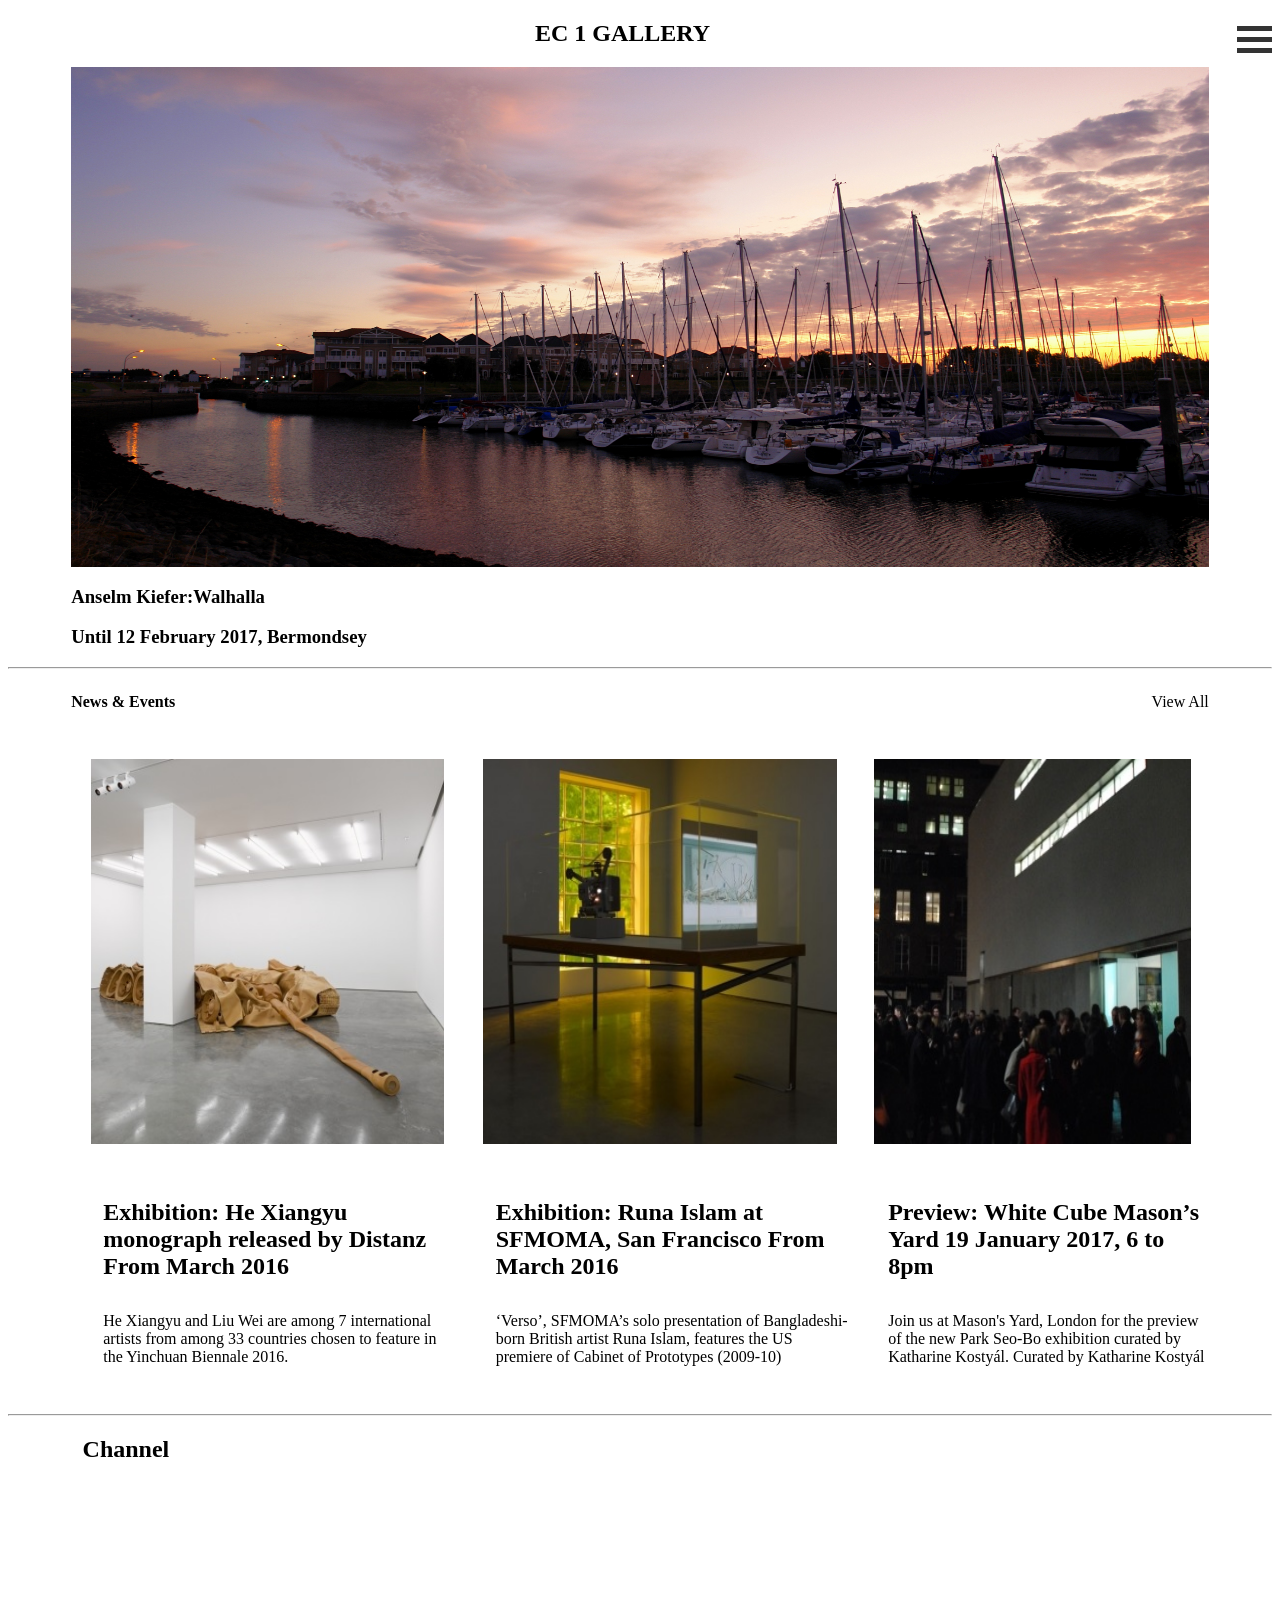
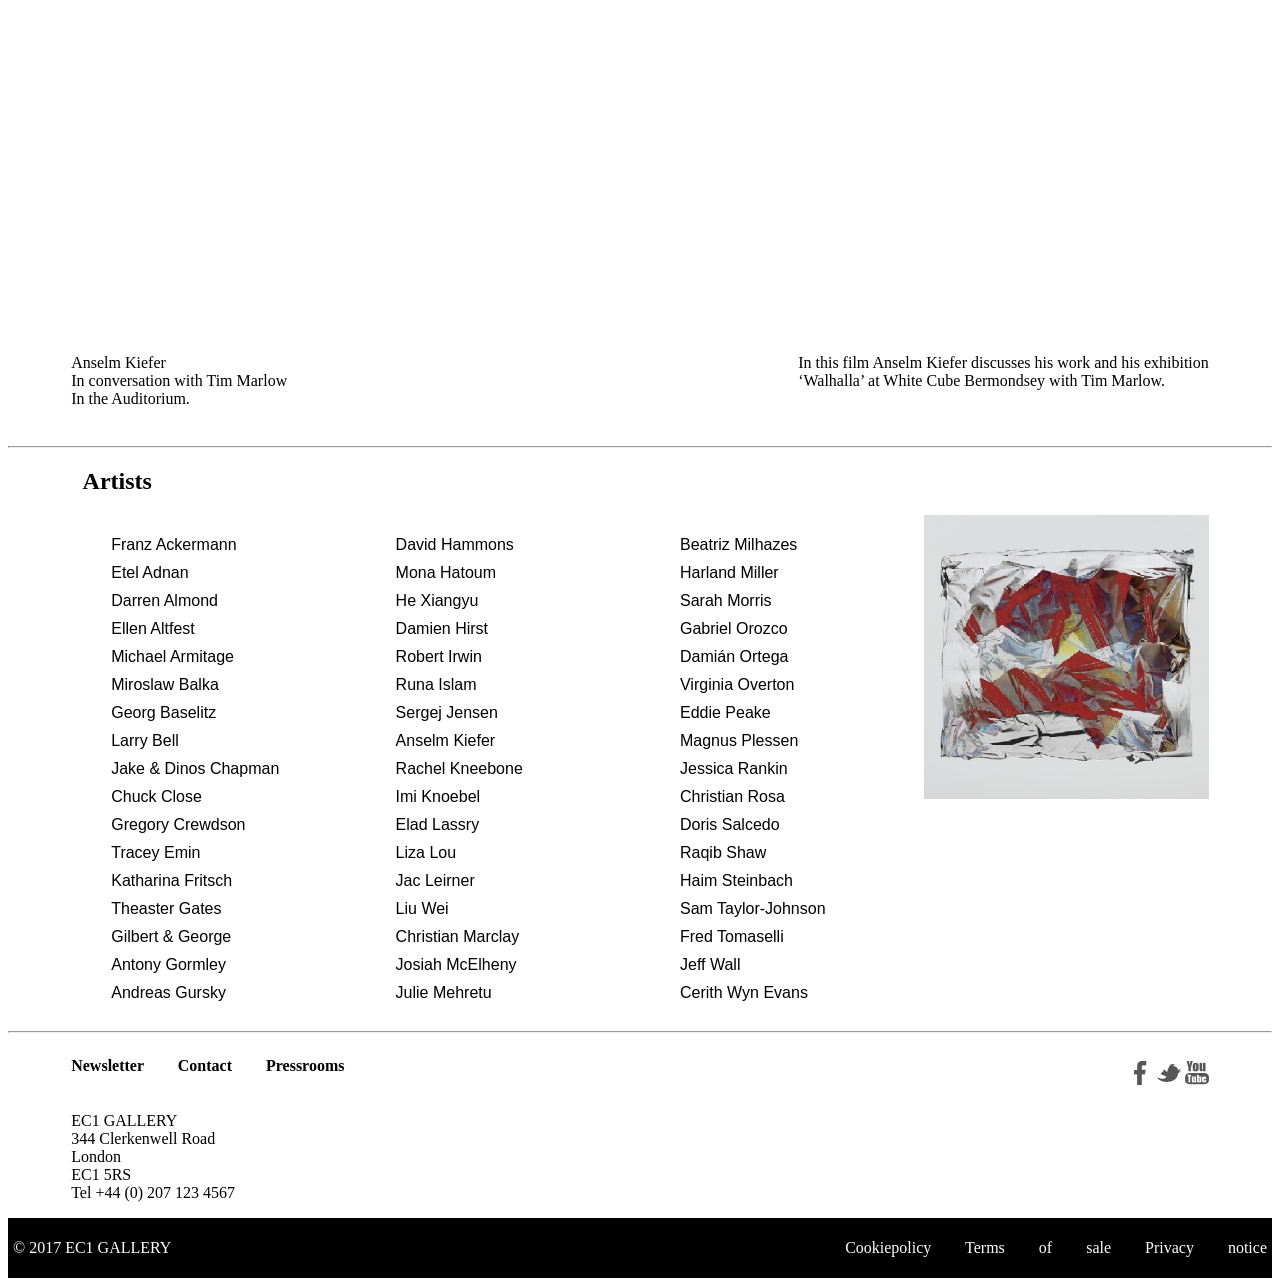
<file: home.html>
<!DOCTYPE html>
<html>

<head>
  <meta name="viewport" content="width=device-width, initial-scale=1">
  <link rel="stylesheet" type="text/css" href="styles.css" media="screen" />
  <title></title>
</head>
<div class="menu menu-position" onclick="myFunction(this)">
  <div class="bar1"></div>
  <div class="bar2"></div>
  <div class="bar3"></div>
</div>
<header>
  <h2 class="align">EC 1 GALLERY</h2>
</header>

<body>
  <section>
    <div class="container">
      <div id="slider">
        <figure>
          <img class="img-size" src="Images/1.jpg">
          <img class="img-size" src="Images/2.jpg">
          <img class="img-size" src="Images/3.jpg">
          <img class="img-size" src="Images/2.jpg">
          <img class="img-size" src="Images/1.jpg">
        </figure>
      </div>
      <h3>Anselm Kiefer:Walhalla</h3>
      <h3>Until 12 February 2017, Bermondsey</h3>
    </div>
  </section>
  <hr>

  <section>
    <div class="container">
      <!-- <h2 class="head">News & Events</h2> -->
      <div class="left-right">
        <p class="alignleft text-font"><b>News & Events</b></p>
        <p class="alignright">View All</p>
      </div>

      <div class="card-container">
        <div class="city">
          <div class="city-image">
            <img src="Images/news-1.jpg" alt="city">
          </div>
          <div class="description">
            <h2>Exhibition: He Xiangyu monograph released by Distanz From March 2016</h2>
            <p>He Xiangyu and Liu Wei are among 7 international artists from among 33 countries
              chosen to feature in the Yinchuan Biennale 2016.
            </p>
          </div>
        </div>
        <div class="city">
          <div class="city-image">
            <img src="Images/news-2.jpg" alt="city">
          </div>
          <div class="description">
            <h2>Exhibition: Runa Islam at SFMOMA,
              San Francisco From March 2016
            </h2>
            <p>‘Verso’, SFMOMA’s solo presentation of Bangladeshi-born British artist Runa Islam, features
              the US premiere of Cabinet of Prototypes (2009-10)</p>
          </div>
        </div>
        <div class="city">
          <div class="city-image">
            <img src="Images/news-3.jpg" alt="city">
          </div>
          <div class="description">
            <h2>Preview: White Cube Mason’s Yard 19 January 2017, 6 to 8pm</h2>
            <p>Join us at Mason's Yard, London for the preview of the new Park Seo-Bo
              exhibition curated by Katharine Kostyál. Curated by Katharine Kostyál
            </p>
          </div>
        </div>
      </div>
    </div>
  </section>
  <hr>

  <section>
    <div class="container">
      <h2 class="head">Channel</h2>
      <div class="container-img">
        <iframe class="responsive-iframe"
          src="https://player.vimeo.com/video/233146434?h=ea84be0d8a&color=ffffff&title=0&byline=0"></iframe>
      </div>
      <div class="leftt">
        <p class="alignleft">Anselm Kiefer<br> In conversation with Tim Marlow <br>In the Auditorium.</p>
        <p class="alignright">In this film Anselm Kiefer discusses his work and his exhibition<br>
          ‘Walhalla’ at White Cube Bermondsey with Tim Marlow.</p>
      </div>
    </div>
  </section>
  <hr>

  <section>
    <div class="container">
      <h2 class="head">Artists</h2>
      <div class="row">
        <div class="column">
          <ul>
            <li><a href="">Franz Ackermann</a></li>
            <li><a href="">Etel Adnan</a></li>
            <li><a href="">Darren Almond</a></li>
            <li><a href="">Ellen Altfest</a></li>
            <li><a href="">Michael Armitage</a></li>
            <li><a href="">Miroslaw Balka</a></li>
            <li><a href="">Georg Baselitz</a></li>
            <li><a href="">Larry Bell</a></li>
            <li><a href="">Jake & Dinos Chapman</a></li>
            <li><a href="">Chuck Close</a></li>
            <li><a href="">Gregory Crewdson</a></li>
            <li><a href="">Tracey Emin</a></li>
            <li><a href="">Katharina Fritsch</a></li>
            <li><a href="">Theaster Gates</a></li>
            <li><a href="">Gilbert & George</a></li>
            <li><a href="">Antony Gormley</a></li>
            <li><a href="">Andreas Gursky</a></li>
          </ul>
        </div>

        <div class="column">
          <ul>
            <li><a href="">David Hammons</a></li>
            <li><a href="">Mona Hatoum</a></li>
            <li><a href="">He Xiangyu</a></li>
            <li><a href="">Damien Hirst</a></li>
            <li><a href="">Robert Irwin</a></li>
            <li><a href="">Runa Islam</a></li>
            <li><a href="">Sergej Jensen</a></li>
            <li><a href="">Anselm Kiefer</a></li>
            <li><a href="">Rachel Kneebone</a></li>
            <li><a href="">Imi Knoebel</a></li>
            <li><a href="">Elad Lassry</a></li>
            <li><a href="">Liza Lou</a></li>
            <li><a href="">Jac Leirner</a></li>
            <li><a href="">Liu Wei</a></li>
            <li><a href="">Christian Marclay</a></li>
            <li><a href="">Josiah McElheny</a></li>
            <li><a href="">Julie Mehretu</a></li>
          </ul>
        </div>

        <div class="column">
          <ul>
            <li><a href="">Beatriz Milhazes</a></li>
            <li><a href="">Harland Miller</a></li>
            <li><a href="">Sarah Morris</a></li>
            <li><a href="">Gabriel Orozco</a></li>
            <li><a href="">Damián Ortega</a></li>
            <li><a href="">Virginia Overton</a></li>
            <li><a href="">Eddie Peake</a></li>
            <li><a href="">Magnus Plessen</a></li>
            <li><a href="">Jessica Rankin</a></li>
            <li><a href="">Christian Rosa</a></li>
            <li><a href="">Doris Salcedo</a></li>
            <li><a href="">Raqib Shaw</a></li>
            <li><a href="">Haim Steinbach</a></li>
            <li><a href="">Sam Taylor-Johnson</a></li>
            <li><a href="">Fred Tomaselli</a></li>
            <li><a href="">Jeff Wall</a></li>
            <li><a href="">Cerith Wyn Evans</a></li>
          </ul>
        </div>
        <div class="column">
          <img src="Images/art.jpg" class="art-img">
        </div>

      </div>
    </div>
    <hr>
  </section>

  <section>
   


    <div class="container">
      <div class="left-right">
        <p class="alignleft text-font word-space"><b>Newsletter Contact Pressrooms</b></p>
        <p class="alignright">
          <img src="Images/facebook.png" alt="city">
          <img src="Images/twitter.png" alt="city">
          <img src="Images/youtube.png" alt="city">
        </p>
      </div>

      <p>
        EC1 GALLERY<br>
        344 Clerkenwell Road<br>
        London<br>
        EC1 5RS<br>
        Tel +44 (0) 207 123 4567
      </p>
    </div>
  </section>
  
  <div class="footer">
    <div class="foot">
      <p class="alignleft">© 2017 EC1 GALLERY</p>
      <p class="alignright word-space">Cookiepolicy Terms of sale Privacy notice</p>
    </div>
  </div>

</body>
</html>

<script>
  function myFunction(x) {
    x.classList.toggle("change");
  }
</script>
</file>
<file: styles.css>
/* Carousel Code*/
.menu {
    display: inline-block;
    cursor: pointer;
  }
  .menu-position {
      float:right;
  }
  
  .bar1, .bar2, .bar3 {
    width: 35px;
    height: 5px;
    background-color: #333;
    margin: 6px 0;
    transition: 0.4s;
    
  }  
  .change .bar1 {
    -webkit-transform: rotate(-45deg) translate(-9px, 6px);
    transform: rotate(-45deg) translate(-9px, 6px);
  }
  
  .change .bar2 {opacity: 0;}
  
  .change .bar3 {
    -webkit-transform: rotate(45deg) translate(-8px, -8px);
    transform: rotate(45deg) translate(-8px, -8px);
  }
#slider {
    overflow: hidden;
}

#slider figure {
    position: relative;
    width: 500%;
    margin: 0;
    left: 0;
    animation: 20s slider infinite;
}

#slider figure img {
    float: left;
    width: 20%;
    height: 500px;
}
.align {
    text-align: center;
}
@keyframes slider {
    0% {
        left: 0;
    }
    20% {
        left: 0;
    }
    25% {
        left: -100%;
    }
    45% {
        left: -100%;
    }
    50% {
        left: -200%;
    }
    70% {
        left: -200%;
    }
    75% {
        left: -200%;
    }
    95% {
        left: -300%;
    }
    100% {
        left: -400%;
    }
}
.border-sec {
    border-bottom: 1px solid grey;
}
 /* Center Card Coding*/

/* .card-container {
    width: 90%;
    margin: 0 auto;
    padding: 0.5em 0;
} */
.city {
    width: 90%;
    margin: 0.5em auto;
}

.city-image,
.description {
    width: 90%;
    margin: 0 auto;
}

.city-image {
    padding: 1.2em 1em;
} 

.description {
    padding: 1em 2em;
}

.city-image img {
    display: block;
    margin: 0 auto;
    max-width: 100%;
    height: 385px;
}

a {
    color:black;
    text-decoration: none;
    font-family: sans-serif;
}

.description h2 {
    padding-bottom: 0.5em;
}
.header {
    display: flex;
    align-items: center;
    justify-content: center;
} 


@media (min-width: 640px) { 

.card-container {
        display: flex;
        flex-flow: wrap;
    }

.city {
    flex: 1 0 48%;
}
}

@media (min-width: 1001px) {
    .city {
        flex: 1 0 31%;
    }

    .city:last-of-type {
        flex-grow: 0;
    }
}

/*Video Code*/

.container-img {
    position: relative;
    width: 100%;
    overflow: hidden;
    padding-top: 40%;
  }
  
  .responsive-iframe {
    position: absolute;
    top: 0;
    left: 0;
    bottom: 0;
    right: 0;
    width: 100%;
    height: 100%;
    border: none;
  }

/* .push-top{
    position: relative;
    top: 85px;
} */

.alignleft {
	float: left;
}
.alignright {
	float: right;
}

/* Main Container*/
.container {
    width: 90%;
    height: auto;
    margin-right: auto;
    margin-left: auto;
}
ul {
    /* column-count: 4;        */
    list-style-type: none;
  }
li {
    padding-top: 5px;
    padding-bottom: 5px;
}
.head {
    padding-left: 1%;
}
.word-space { 
    word-spacing: 30px;
  }
  .footer {
  padding: 5px;
  background-color: black;
  color: white;
 }

 .left-right {
     height: 55px;
 }
 .leftt {
    height: 100px;
}
 .foot{
    height: 50px;
 }

 .column {
    float: left;
    width: 25%;
    /* padding: 10px; */
    
  }

  .row:after {
    content: "";
    display: table;
    clear: both;
  }
  .art-img {
    width: 100%;
    height: auto;
  }
  .text-font{
      font-size: 16px;
  }
</file>
